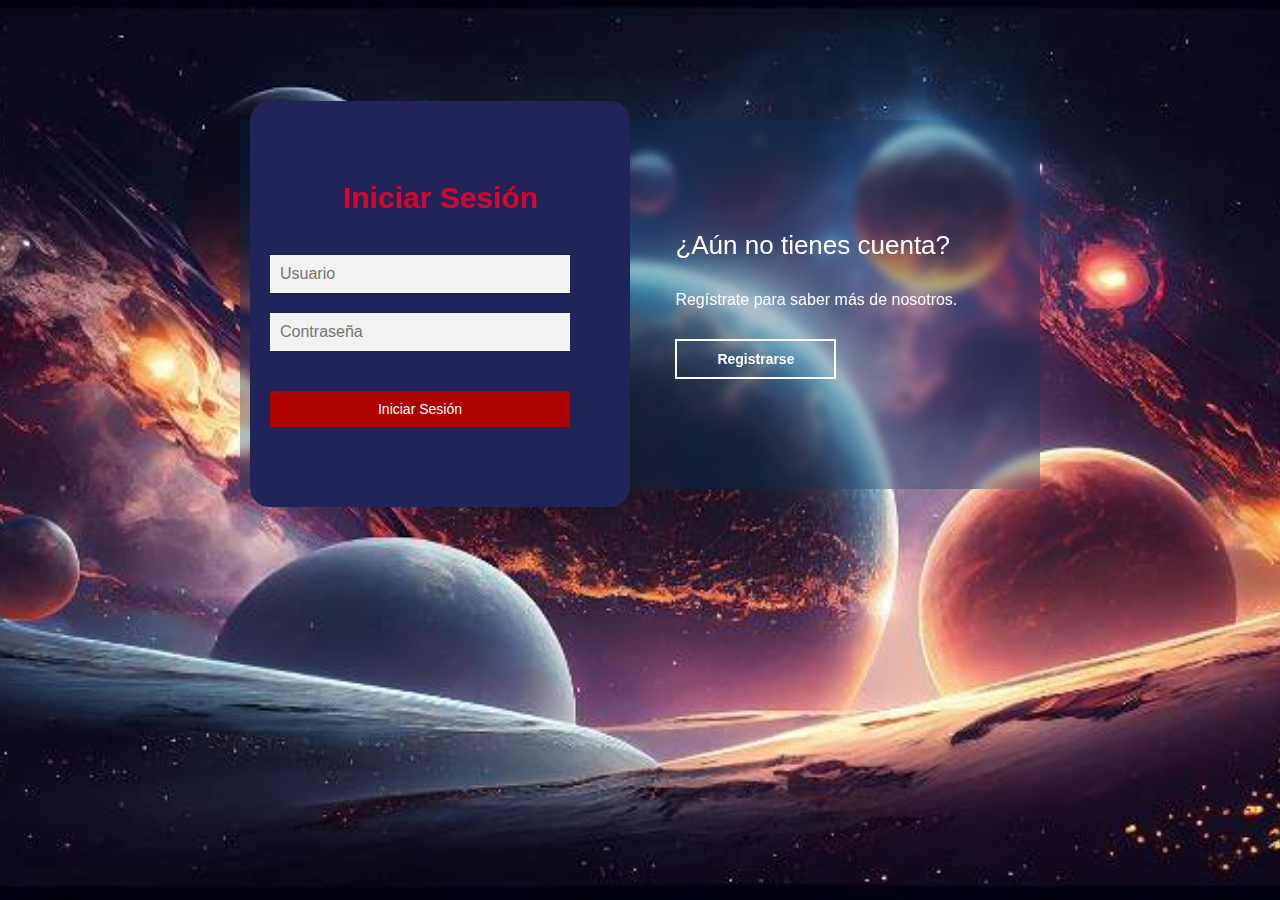
<file: index.html>
<!DOCTYPE html>
<html lang="en">
<head>
    <meta charset="UTF-8">
    <meta name="viewport" content="width=device-width, initial-scale=1.0">
    <meta name="nombre" content="Angel Scarpetta">
    <title>Login y Registro</title>
    <link rel="stylesheet" href="assets/css/styles.css">
</head>
<body>
    <main>
         <!--Creacion de los formulario de registro y login para nuevos usuarios-->
        <div class="contenedor__todo">
            <div class="caja__trasera">
                <div class="caja__trasera-login">
                    <h3>¿Ya tienes una cuenta?</h3>
                    <p>Inicia sesión para entrar a tu cuenta.</p>
                    <button id="btn__iniciar-sesion">Iniciar Sesión</button>
                </div>
                <div class="caja__trasera-register">
                    <h3>¿Aún no tienes cuenta?</h3>
                    <p>Regístrate para saber más de nosotros.</p>
                    <button id="btn__registrarse">Registrarse</button>
                </div>
            </div>
             <!--Inputs y labels para generar las validaciones en los php-->
            <div class="contenedor__login-register">
                <form action="registro.php" method="post" class="formulario__register" onsubmit="return validarRegistro()">
                    <h2>Registrarse</h2>
                    <input type="text" name="nombre" placeholder="Nombre" required>
                    <input type="text" name="apellido" placeholder="Apellido" required>
                    <input type="email" name="correo" placeholder="Correo Electrónico" required>
                    <input type="text" name="usuario" placeholder="Usuario" required>
                    <input type="password" name="contrasena" placeholder="Contraseña" required>
                    <button type="submit">Registrarse</button>
                    <div id="mensajeErrorRegistro" class="mensaje-error"></div>
                </form>
                <form action="login.php" method="post" class="formulario__login" onsubmit="return validarLogin()">
                    <h2>Iniciar Sesión</h2>
                    <input type="text" name="usuario" placeholder="Usuario" required>
                    <input type="password" name="contrasena" placeholder="Contraseña" required>
                    <button type="submit">Iniciar Sesión</button>
                    <div id="mensajeErrorLogin" class="mensaje-error"></div>
                </form>
            </div>
        </div>
    </main>
    <script src="assets/js/script.js"></script>
</body>
</html>
</file>
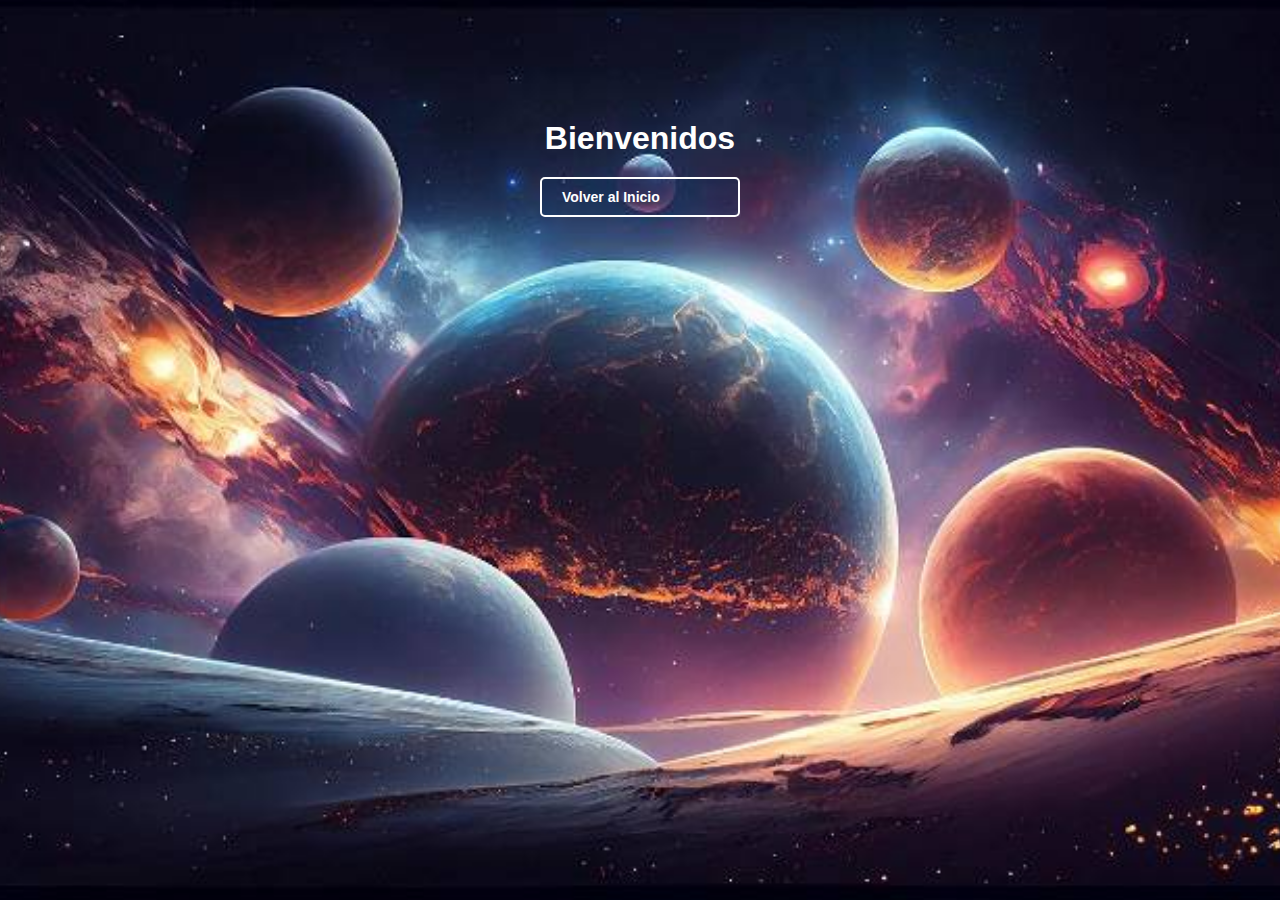
<file: principal.html>
<!DOCTYPE html>
<html lang="en">
<head>
    <meta charset="UTF-8">
    <meta name="viewport" content="width=device-width, initial-scale=1.0">
    <meta name="nombre" content="Angel Scarpetta">
    <title>Pagina Principal</title>
    <link rel="stylesheet" href="assets/css/estilos.css">
</head>
<body>
    <!--Creacion de la bienvenida en la pagina principal del usuario registrado-->
    <main>
        <div class="contenedor__todo">
            <h1>Bienvenidos</h1>
            <a href="index.html" class="boton-volver">Volver al Inicio</a>
        </div>
    </main>
</body>
</html>
</file>
<file: assets/css/styles.css>
* {
    margin: 0;
    padding: 0;
    box-sizing: border-box;
    text-decoration: none;
    font-family: sans-serif;
}

body {
    background-image: url(../img/espacio.jpg);
    background-size: cover;
    background-repeat: no-repeat;
    background-position: center;
    background-attachment: fixed;
}

main {
    width: 100%;
    padding: 20px;
    margin: auto;
    margin-top: 100px;
}

.contenedor__todo {
    width: 100%;
    max-width: 800px;
    margin: auto;
    position: relative;
}

.caja__trasera {
    width: 100%;
    padding: 10px 20px;
    display: flex;
    justify-content: center;
    backdrop-filter: blur(5px);
    background-color: rgba(7, 48, 90, 0.3);
}

.caja__trasera div {
    margin: 100px 40px;
    color: white;
    transition: all 500ms;
}

.caja__trasera div p,
.caja__trasera div button {
    margin-top: 30px;
}

.caja__trasera div h3 {
    font-weight: 400;
    font-size: 26px;
}

.caja__trasera button {
    padding: 10px 40px;
    border: 2px solid #fff;
    background: transparent;
    font-size: 14px;
    font-weight: 600;
    cursor: pointer;
    color: white;
    outline: none;
    transition: all 300ms;
}

.caja__trasera button:hover {
    background: #fff;
    color: #154677;
}

.contenedor__login-register {
    display: flex;
    align-items: center;
    width: 100%;
    max-width: 760px; /* Reducido el ancho para hacer espacio para el formulario de registro */
    position: relative;
    top: -185px;
    left: 10px;
    transition: left 300ms; /* Transición para suavizar el cambio de posición */
}

.contenedor__login-register form {
    width: 380px; /* Ancho original del formulario */
    padding: 80px 20px;
    background: #212458;
    position: absolute;
    border-radius: 20px;
}

.contenedor__login-register form h2 {
    font-size: 30px;
    text-align: center;
    margin-bottom: 20px;
    color: #d1052e;
}

.contenedor__login-register form input {
    width: calc(100% - 40px); /* Se ajustó el ancho para dejar espacio para los bordes */
    margin-top: 20px;
    padding: 10px;
    border: none;
    background: #f2f2f2;
    font-size: 16px;
    outline: none;
}

.contenedor__login-register form button {
    width: calc(100% - 40px); /* Se ajustó el ancho para dejar espacio para los bordes */
    padding: 10px 0; /* Ajustado el relleno vertical */
    margin-top: 40px;
    border: none;
    font-size: 14px;
    background: #ad0202;
    color: white;
    cursor: pointer;
    outline: none;
}

/* Estilos para el formulario de registro */
.formulario__register {
    display: none;
}

.formulario__register.active {
    display: block;
}

/* Estilos para los mensajes de error */
.mensaje-error {
    display: none;
    color: red;
    margin-top: 10px;
}

.mensaje-error.active {
    display: block;
}
</file>
<file: assets/css/estilos.css>
* {
    margin: 0;
    padding: 0;
    box-sizing: border-box;
    text-decoration: none;
    font-family: sans-serif;
}

body {
    background-image: url(../img/espacio.jpg);
    background-size: cover;
    background-repeat: no-repeat;
    background-position: center;
    background-attachment: fixed;
}

main {
    width: 100%;
    padding: 20px;
    margin: auto;
    margin-top: 100px;
}

.contenedor__todo {
    width: 100%;
    max-width: 800px;
    margin: auto;
    position: relative;
}

.contenedor__encabezado {
    width: 100%;
    max-width: 800px;
    margin: auto;
    position: relative;
}

h1 {
    color: white;
    text-align: center;
    margin-bottom: 20px;
}

.boton-volver {
    display: block;
    width: 200px;
    margin: auto;
    padding: 10px 20px;
    background-color: rgba(7, 48, 90, 0.3);
    border: 2px solid #fff;
    border-radius: 5px;
    font-size: 14px;
    font-weight: 600;
    color: white;
    cursor: pointer;
    outline: none;
    transition: all 0.3s;
}

.boton-volver:hover {
    background: #fff;
    color: #154677;
}
</file>
